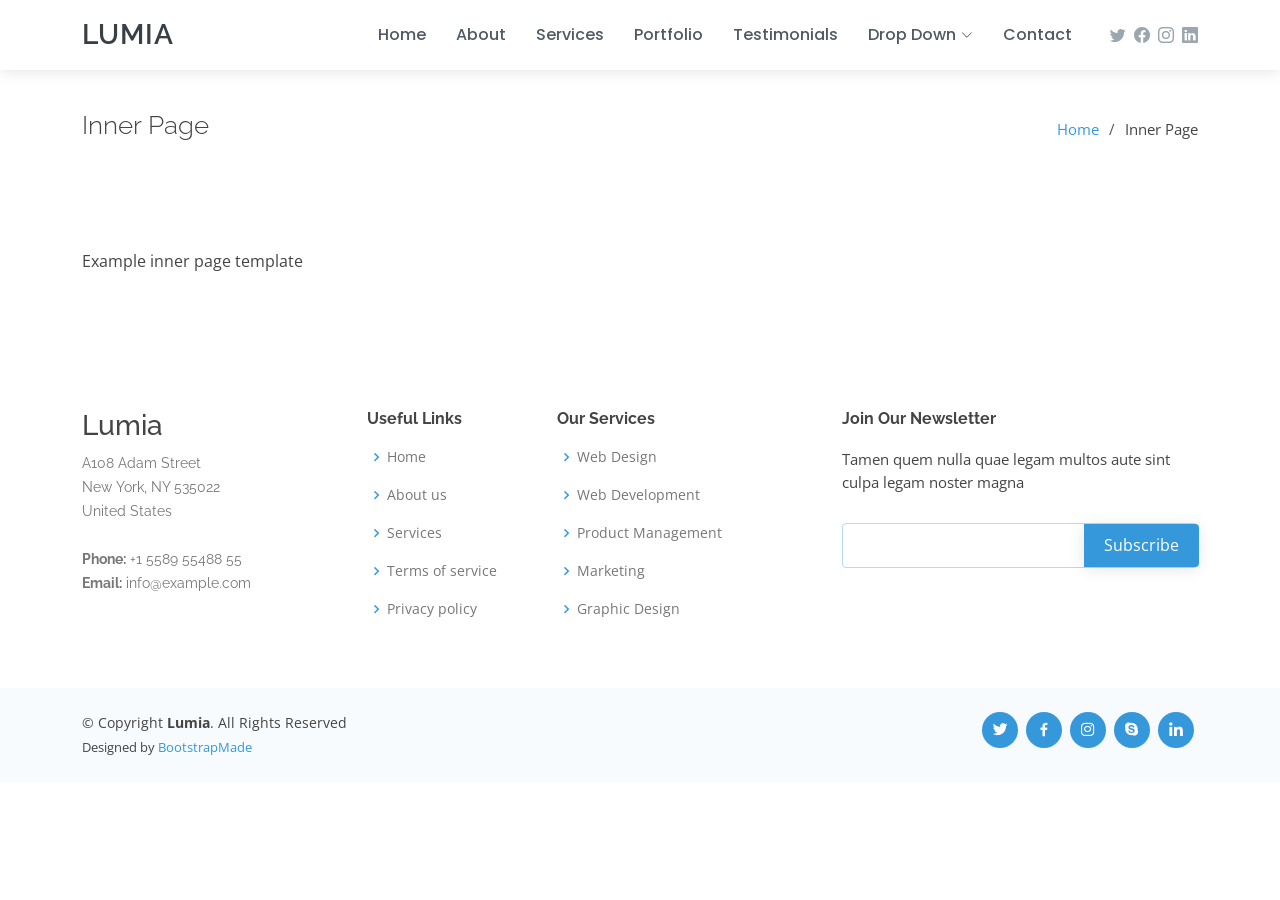
<file: inner-page.html>
<!DOCTYPE html>
<html lang="en">

<head>
  <meta charset="utf-8">
  <meta content="width=device-width, initial-scale=1.0" name="viewport">

  <title>Inner Page - Lumia Bootstrap Template</title>
  <meta content="" name="description">
  <meta content="" name="keywords">

  <!-- Favicons -->
  <link href="assets/img/favicon.png" rel="icon">
  <link href="assets/img/apple-touch-icon.png" rel="apple-touch-icon">

  <!-- Google Fonts -->
  <link href="https://fonts.googleapis.com/css?family=Open+Sans:300,300i,400,400i,600,600i,700,700i|Raleway:300,300i,400,400i,500,500i,600,600i,700,700i|Poppins:300,300i,400,400i,500,500i,600,600i,700,700i" rel="stylesheet">

  <!-- Vendor CSS Files -->
  <link href="assets/vendor/bootstrap/css/bootstrap.min.css" rel="stylesheet">
  <link href="assets/vendor/bootstrap-icons/bootstrap-icons.css" rel="stylesheet">
  <link href="assets/vendor/boxicons/css/boxicons.min.css" rel="stylesheet">
  <link href="assets/vendor/glightbox/css/glightbox.min.css" rel="stylesheet">
  <link href="assets/vendor/swiper/swiper-bundle.min.css" rel="stylesheet">

  <!-- Template Main CSS File -->
  <link href="assets/css/style.css" rel="stylesheet">

  <!-- =======================================================
  * Template Name: Lumia - v4.7.0
  * Template URL: https://bootstrapmade.com/lumia-bootstrap-business-template/
  * Author: BootstrapMade.com
  * License: https://bootstrapmade.com/license/
  ======================================================== -->
</head>

<body>

  <!-- ======= Header ======= -->
  <header id="header" class="fixed-top d-flex align-items-center">
    <div class="container d-flex align-items-center">

      <div class="logo me-auto">
        <h1><a href="index.html">Lumia</a></h1>
        <!-- Uncomment below if you prefer to use an image logo -->
        <!-- <a href="index.html"><img src="assets/img/logo.png" alt="" class="img-fluid"></a>-->
      </div>

      <nav id="navbar" class="navbar order-last order-lg-0">
        <ul>
          <li><a class="nav-link scrollto " href="#hero">Home</a></li>
          <li><a class="nav-link scrollto" href="#about">About</a></li>
          <li><a class="nav-link scrollto" href="#services">Services</a></li>
          <li><a class="nav-link scrollto " href="#portfolio">Portfolio</a></li>
          <li><a class="nav-link scrollto" href="#testimonials">Testimonials</a></li>
          <li class="dropdown"><a href="#"><span>Drop Down</span> <i class="bi bi-chevron-down"></i></a>
            <ul>
              <li><a href="#">Drop Down 1</a></li>
              <li class="dropdown"><a href="#"><span>Deep Drop Down</span> <i class="bi bi-chevron-right"></i></a>
                <ul>
                  <li><a href="#">Deep Drop Down 1</a></li>
                  <li><a href="#">Deep Drop Down 2</a></li>
                  <li><a href="#">Deep Drop Down 3</a></li>
                  <li><a href="#">Deep Drop Down 4</a></li>
                  <li><a href="#">Deep Drop Down 5</a></li>
                </ul>
              </li>
              <li><a href="#">Drop Down 2</a></li>
              <li><a href="#">Drop Down 3</a></li>
              <li><a href="#">Drop Down 4</a></li>
            </ul>
          </li>
          <li><a class="nav-link scrollto" href="#contact">Contact</a></li>
        </ul>
        <i class="bi bi-list mobile-nav-toggle"></i>
      </nav><!-- .navbar -->

      <div class="header-social-links d-flex align-items-center">
        <a href="#" class="twitter"><i class="bi bi-twitter"></i></a>
        <a href="#" class="facebook"><i class="bi bi-facebook"></i></a>
        <a href="#" class="instagram"><i class="bi bi-instagram"></i></a>
        <a href="#" class="linkedin"><i class="bi bi-linkedin"></i></i></a>
      </div>

    </div>
  </header><!-- End Header -->

  <main id="main">

    <!-- ======= Breadcrumbs ======= -->
    <section class="breadcrumbs">
      <div class="container">

        <div class="d-flex justify-content-between align-items-center">
          <h2>Inner Page</h2>
          <ol>
            <li><a href="index.html">Home</a></li>
            <li>Inner Page</li>
          </ol>
        </div>

      </div>
    </section><!-- End Breadcrumbs -->

    <section class="inner-page">
      <div class="container">
        <p>
          Example inner page template
        </p>
      </div>
    </section>

  </main><!-- End #main -->

  <!-- ======= Footer ======= -->
  <footer id="footer">

    <div class="footer-top">
      <div class="container">
        <div class="row">

          <div class="col-lg-3 col-md-6 footer-contact">
            <h3>Lumia</h3>
            <p>
              A108 Adam Street <br>
              New York, NY 535022<br>
              United States <br><br>
              <strong>Phone:</strong> +1 5589 55488 55<br>
              <strong>Email:</strong> info@example.com<br>
            </p>
          </div>

          <div class="col-lg-2 col-md-6 footer-links">
            <h4>Useful Links</h4>
            <ul>
              <li><i class="bx bx-chevron-right"></i> <a href="#">Home</a></li>
              <li><i class="bx bx-chevron-right"></i> <a href="#">About us</a></li>
              <li><i class="bx bx-chevron-right"></i> <a href="#">Services</a></li>
              <li><i class="bx bx-chevron-right"></i> <a href="#">Terms of service</a></li>
              <li><i class="bx bx-chevron-right"></i> <a href="#">Privacy policy</a></li>
            </ul>
          </div>

          <div class="col-lg-3 col-md-6 footer-links">
            <h4>Our Services</h4>
            <ul>
              <li><i class="bx bx-chevron-right"></i> <a href="#">Web Design</a></li>
              <li><i class="bx bx-chevron-right"></i> <a href="#">Web Development</a></li>
              <li><i class="bx bx-chevron-right"></i> <a href="#">Product Management</a></li>
              <li><i class="bx bx-chevron-right"></i> <a href="#">Marketing</a></li>
              <li><i class="bx bx-chevron-right"></i> <a href="#">Graphic Design</a></li>
            </ul>
          </div>

          <div class="col-lg-4 col-md-6 footer-newsletter">
            <h4>Join Our Newsletter</h4>
            <p>Tamen quem nulla quae legam multos aute sint culpa legam noster magna</p>
            <form action="" method="post">
              <input type="email" name="email"><input type="submit" value="Subscribe">
            </form>
          </div>

        </div>
      </div>
    </div>

    <div class="container d-md-flex py-4">

      <div class="me-md-auto text-center text-md-start">
        <div class="copyright">
          &copy; Copyright <strong><span>Lumia</span></strong>. All Rights Reserved
        </div>
        <div class="credits">
          <!-- All the links in the footer should remain intact. -->
          <!-- You can delete the links only if you purchased the pro version. -->
          <!-- Licensing information: https://bootstrapmade.com/license/ -->
          <!-- Purchase the pro version with working PHP/AJAX contact form: https://bootstrapmade.com/lumia-bootstrap-business-template/ -->
          Designed by <a href="https://bootstrapmade.com/">BootstrapMade</a>
        </div>
      </div>
      <div class="social-links text-center text-md-right pt-3 pt-md-0">
        <a href="#" class="twitter"><i class="bx bxl-twitter"></i></a>
        <a href="#" class="facebook"><i class="bx bxl-facebook"></i></a>
        <a href="#" class="instagram"><i class="bx bxl-instagram"></i></a>
        <a href="#" class="google-plus"><i class="bx bxl-skype"></i></a>
        <a href="#" class="linkedin"><i class="bx bxl-linkedin"></i></a>
      </div>
    </div>
  </footer><!-- End Footer -->

  <a href="#" class="back-to-top d-flex align-items-center justify-content-center"><i class="bi bi-arrow-up-short"></i></a>

  <!-- Vendor JS Files -->
  <script src="assets/vendor/purecounter/purecounter.js"></script>
  <script src="assets/vendor/bootstrap/js/bootstrap.bundle.min.js"></script>
  <script src="assets/vendor/glightbox/js/glightbox.min.js"></script>
  <script src="assets/vendor/isotope-layout/isotope.pkgd.min.js"></script>
  <script src="assets/vendor/swiper/swiper-bundle.min.js"></script>
  <script src="assets/vendor/waypoints/noframework.waypoints.js"></script>
  <script src="assets/vendor/php-email-form/validate.js"></script>

  <!-- Template Main JS File -->
  <script src="assets/js/main.js"></script>

</body>

</html>
</file>
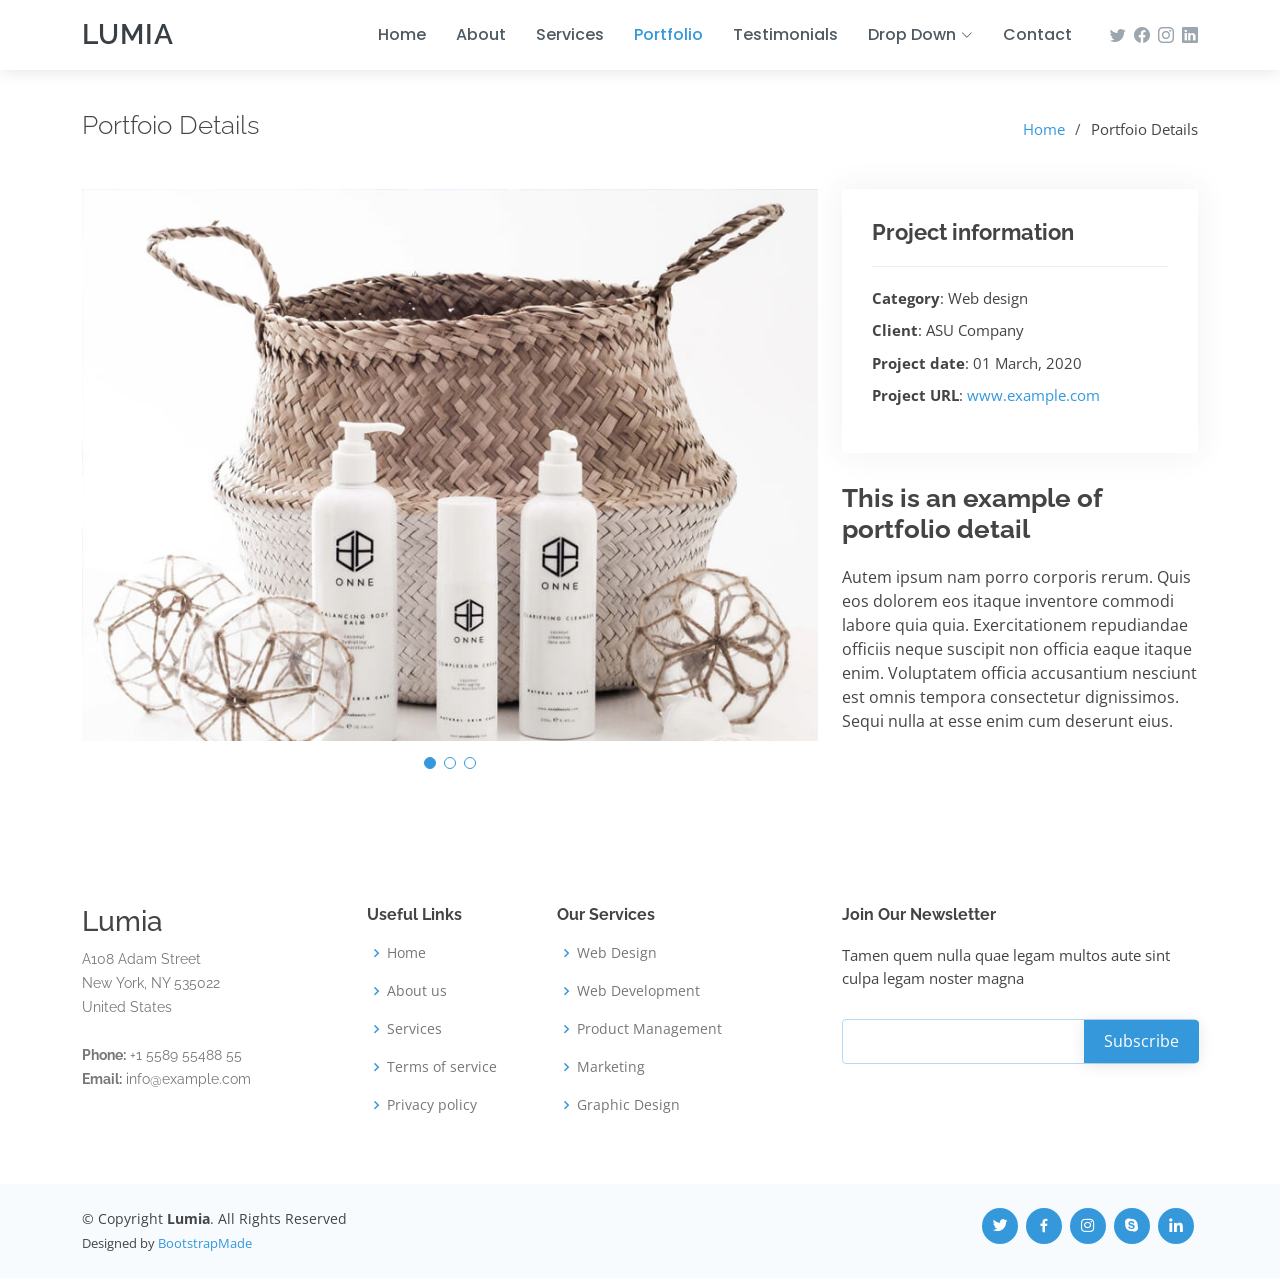
<file: portfolio-details.html>
<!DOCTYPE html>
<html lang="en">

<head>
  <meta charset="utf-8">
  <meta content="width=device-width, initial-scale=1.0" name="viewport">

  <title>Portfolio Details - Lumia Bootstrap Template</title>
  <meta content="" name="description">
  <meta content="" name="keywords">

  <!-- Favicons -->
  <link href="assets/img/favicon.png" rel="icon">
  <link href="assets/img/apple-touch-icon.png" rel="apple-touch-icon">

  <!-- Google Fonts -->
  <link href="https://fonts.googleapis.com/css?family=Open+Sans:300,300i,400,400i,600,600i,700,700i|Raleway:300,300i,400,400i,500,500i,600,600i,700,700i|Poppins:300,300i,400,400i,500,500i,600,600i,700,700i" rel="stylesheet">

  <!-- Vendor CSS Files -->
  <link href="assets/vendor/bootstrap/css/bootstrap.min.css" rel="stylesheet">
  <link href="assets/vendor/bootstrap-icons/bootstrap-icons.css" rel="stylesheet">
  <link href="assets/vendor/boxicons/css/boxicons.min.css" rel="stylesheet">
  <link href="assets/vendor/glightbox/css/glightbox.min.css" rel="stylesheet">
  <link href="assets/vendor/swiper/swiper-bundle.min.css" rel="stylesheet">

  <!-- Template Main CSS File -->
  <link href="assets/css/style.css" rel="stylesheet">

  <!-- =======================================================
  * Template Name: Lumia - v4.7.0
  * Template URL: https://bootstrapmade.com/lumia-bootstrap-business-template/
  * Author: BootstrapMade.com
  * License: https://bootstrapmade.com/license/
  ======================================================== -->
</head>

<body>

  <!-- ======= Header ======= -->
  <header id="header" class="fixed-top d-flex align-items-center">
    <div class="container d-flex align-items-center">

      <div class="logo me-auto">
        <h1><a href="index.html">Lumia</a></h1>
        <!-- Uncomment below if you prefer to use an image logo -->
        <!-- <a href="index.html"><img src="assets/img/logo.png" alt="" class="img-fluid"></a>-->
      </div>

      <nav id="navbar" class="navbar order-last order-lg-0">
        <ul>
          <li><a class="nav-link scrollto " href="#hero">Home</a></li>
          <li><a class="nav-link scrollto" href="#about">About</a></li>
          <li><a class="nav-link scrollto" href="#services">Services</a></li>
          <li><a class="nav-link scrollto active" href="#portfolio">Portfolio</a></li>
          <li><a class="nav-link scrollto" href="#testimonials">Testimonials</a></li>
          <li class="dropdown"><a href="#"><span>Drop Down</span> <i class="bi bi-chevron-down"></i></a>
            <ul>
              <li><a href="#">Drop Down 1</a></li>
              <li class="dropdown"><a href="#"><span>Deep Drop Down</span> <i class="bi bi-chevron-right"></i></a>
                <ul>
                  <li><a href="#">Deep Drop Down 1</a></li>
                  <li><a href="#">Deep Drop Down 2</a></li>
                  <li><a href="#">Deep Drop Down 3</a></li>
                  <li><a href="#">Deep Drop Down 4</a></li>
                  <li><a href="#">Deep Drop Down 5</a></li>
                </ul>
              </li>
              <li><a href="#">Drop Down 2</a></li>
              <li><a href="#">Drop Down 3</a></li>
              <li><a href="#">Drop Down 4</a></li>
            </ul>
          </li>
          <li><a class="nav-link scrollto" href="#contact">Contact</a></li>
        </ul>
        <i class="bi bi-list mobile-nav-toggle"></i>
      </nav><!-- .navbar -->

      <div class="header-social-links d-flex align-items-center">
        <a href="#" class="twitter"><i class="bi bi-twitter"></i></a>
        <a href="#" class="facebook"><i class="bi bi-facebook"></i></a>
        <a href="#" class="instagram"><i class="bi bi-instagram"></i></a>
        <a href="#" class="linkedin"><i class="bi bi-linkedin"></i></i></a>
      </div>

    </div>
  </header><!-- End Header -->

  <main id="main">

    <!-- ======= Breadcrumbs ======= -->
    <section id="breadcrumbs" class="breadcrumbs">
      <div class="container">

        <div class="d-flex justify-content-between align-items-center">
          <h2>Portfoio Details</h2>
          <ol>
            <li><a href="index.html">Home</a></li>
            <li>Portfoio Details</li>
          </ol>
        </div>

      </div>
    </section><!-- End Breadcrumbs -->

    <!-- ======= Portfolio Details Section ======= -->
    <section id="portfolio-details" class="portfolio-details">
      <div class="container">

        <div class="row gy-4">

          <div class="col-lg-8">
            <div class="portfolio-details-slider swiper">
              <div class="swiper-wrapper align-items-center">

                <div class="swiper-slide">
                  <img src="assets/img/portfolio/portfolio-1.jpg" alt="">
                </div>

                <div class="swiper-slide">
                  <img src="assets/img/portfolio/portfolio-2.jpg" alt="">
                </div>

                <div class="swiper-slide">
                  <img src="assets/img/portfolio/portfolio-3.jpg" alt="">
                </div>

              </div>
              <div class="swiper-pagination"></div>
            </div>
          </div>

          <div class="col-lg-4">
            <div class="portfolio-info">
              <h3>Project information</h3>
              <ul>
                <li><strong>Category</strong>: Web design</li>
                <li><strong>Client</strong>: ASU Company</li>
                <li><strong>Project date</strong>: 01 March, 2020</li>
                <li><strong>Project URL</strong>: <a href="#">www.example.com</a></li>
              </ul>
            </div>
            <div class="portfolio-description">
              <h2>This is an example of portfolio detail</h2>
              <p>
                Autem ipsum nam porro corporis rerum. Quis eos dolorem eos itaque inventore commodi labore quia quia. Exercitationem repudiandae officiis neque suscipit non officia eaque itaque enim. Voluptatem officia accusantium nesciunt est omnis tempora consectetur dignissimos. Sequi nulla at esse enim cum deserunt eius.
              </p>
            </div>
          </div>

        </div>

      </div>
    </section><!-- End Portfolio Details Section -->

  </main><!-- End #main -->

  <!-- ======= Footer ======= -->
  <footer id="footer">

    <div class="footer-top">
      <div class="container">
        <div class="row">

          <div class="col-lg-3 col-md-6 footer-contact">
            <h3>Lumia</h3>
            <p>
              A108 Adam Street <br>
              New York, NY 535022<br>
              United States <br><br>
              <strong>Phone:</strong> +1 5589 55488 55<br>
              <strong>Email:</strong> info@example.com<br>
            </p>
          </div>

          <div class="col-lg-2 col-md-6 footer-links">
            <h4>Useful Links</h4>
            <ul>
              <li><i class="bx bx-chevron-right"></i> <a href="#">Home</a></li>
              <li><i class="bx bx-chevron-right"></i> <a href="#">About us</a></li>
              <li><i class="bx bx-chevron-right"></i> <a href="#">Services</a></li>
              <li><i class="bx bx-chevron-right"></i> <a href="#">Terms of service</a></li>
              <li><i class="bx bx-chevron-right"></i> <a href="#">Privacy policy</a></li>
            </ul>
          </div>

          <div class="col-lg-3 col-md-6 footer-links">
            <h4>Our Services</h4>
            <ul>
              <li><i class="bx bx-chevron-right"></i> <a href="#">Web Design</a></li>
              <li><i class="bx bx-chevron-right"></i> <a href="#">Web Development</a></li>
              <li><i class="bx bx-chevron-right"></i> <a href="#">Product Management</a></li>
              <li><i class="bx bx-chevron-right"></i> <a href="#">Marketing</a></li>
              <li><i class="bx bx-chevron-right"></i> <a href="#">Graphic Design</a></li>
            </ul>
          </div>

          <div class="col-lg-4 col-md-6 footer-newsletter">
            <h4>Join Our Newsletter</h4>
            <p>Tamen quem nulla quae legam multos aute sint culpa legam noster magna</p>
            <form action="" method="post">
              <input type="email" name="email"><input type="submit" value="Subscribe">
            </form>
          </div>

        </div>
      </div>
    </div>

    <div class="container d-md-flex py-4">

      <div class="me-md-auto text-center text-md-start">
        <div class="copyright">
          &copy; Copyright <strong><span>Lumia</span></strong>. All Rights Reserved
        </div>
        <div class="credits">
          <!-- All the links in the footer should remain intact. -->
          <!-- You can delete the links only if you purchased the pro version. -->
          <!-- Licensing information: https://bootstrapmade.com/license/ -->
          <!-- Purchase the pro version with working PHP/AJAX contact form: https://bootstrapmade.com/lumia-bootstrap-business-template/ -->
          Designed by <a href="https://bootstrapmade.com/">BootstrapMade</a>
        </div>
      </div>
      <div class="social-links text-center text-md-right pt-3 pt-md-0">
        <a href="#" class="twitter"><i class="bx bxl-twitter"></i></a>
        <a href="#" class="facebook"><i class="bx bxl-facebook"></i></a>
        <a href="#" class="instagram"><i class="bx bxl-instagram"></i></a>
        <a href="#" class="google-plus"><i class="bx bxl-skype"></i></a>
        <a href="#" class="linkedin"><i class="bx bxl-linkedin"></i></a>
      </div>
    </div>
  </footer><!-- End Footer -->

  <a href="#" class="back-to-top d-flex align-items-center justify-content-center"><i class="bi bi-arrow-up-short"></i></a>

  <!-- Vendor JS Files -->
  <script src="assets/vendor/purecounter/purecounter.js"></script>
  <script src="assets/vendor/bootstrap/js/bootstrap.bundle.min.js"></script>
  <script src="assets/vendor/glightbox/js/glightbox.min.js"></script>
  <script src="assets/vendor/isotope-layout/isotope.pkgd.min.js"></script>
  <script src="assets/vendor/swiper/swiper-bundle.min.js"></script>
  <script src="assets/vendor/waypoints/noframework.waypoints.js"></script>
  <script src="assets/vendor/php-email-form/validate.js"></script>

  <!-- Template Main JS File -->
  <script src="assets/js/main.js"></script>

</body>

</html>
</file>
<file: assets/css/style.css>
/**
* Template Name: Lumia - v4.7.0
* Template URL: https://bootstrapmade.com/lumia-bootstrap-business-template/
* Author: BootstrapMade.com
* License: https://bootstrapmade.com/license/
*/

/*--------------------------------------------------------------
# General
--------------------------------------------------------------*/
body {
  font-family: "Open Sans", sans-serif;
  color: #444444;
}

a {
  color: #3498db;
  text-decoration: none;
}

a:hover {
  color: #5faee3;
  text-decoration: none;
}

h1, h2, h3, h4, h5, h6 {
  font-family: "Raleway", sans-serif;
}

/*--------------------------------------------------------------
# Back to top button
--------------------------------------------------------------*/
.back-to-top {
  position: fixed;
  visibility: hidden;
  opacity: 0;
  right: 15px;
  bottom: 15px;
  z-index: 996;
  background: #3498db;
  width: 40px;
  height: 40px;
  border-radius: 4px;
  transition: all 0.4s;
}
.back-to-top i {
  font-size: 28px;
  color: #fff;
  line-height: 0;
}
.back-to-top:hover {
  background: #57aae1;
  color: #fff;
}
.back-to-top.active {
  visibility: visible;
  opacity: 1;
}

/*--------------------------------------------------------------
# Header
--------------------------------------------------------------*/
#header {
  height: 70px;
  transition: all 0.5s;
  z-index: 997;
  transition: all 0.5s;
  background: #fff;
  box-shadow: 0px 2px 15px rgba(0, 0, 0, 0.1);
}
#header .logo h1 {
  font-size: 28px;
  margin: 0;
  font-weight: 600;
  letter-spacing: 1px;
  text-transform: uppercase;
  color: #384046;
}
#header .logo h1 a, #header .logo h1 a:hover {
  color: #384046;
  text-decoration: none;
}
#header .logo img {
  max-height: 40px;
}

/*--------------------------------------------------------------
# Header Social Links
--------------------------------------------------------------*/
.header-social-links {
  margin: 0 0 0 30px;
}
.header-social-links a {
  color: #9ba6af;
  padding-left: 8px;
  display: inline-block;
  line-height: 0px;
  transition: 0.3s;
}
.header-social-links a i {
  line-height: 0;
}
.header-social-links a:hover {
  color: #3498db;
}
@media (max-width: 768px) {
  .header-social-links {
    margin: 0 15px 0 0;
  }
}

/*--------------------------------------------------------------
# Navigation Menu
--------------------------------------------------------------*/
/**
* Desktop Navigation 
*/
.navbar {
  padding: 0;
}
.navbar ul {
  margin: 0;
  padding: 0;
  display: flex;
  list-style: none;
  align-items: center;
}
.navbar li {
  position: relative;
}
.navbar a, .navbar a:focus {
  display: flex;
  align-items: center;
  justify-content: space-between;
  padding: 10px 0 10px 30px;
  font-family: "Poppins", sans-serif;
  font-size: 16px;
  font-weight: 500;
  color: #4f5a62;
  white-space: nowrap;
  transition: 0.3s;
}
.navbar a i, .navbar a:focus i {
  font-size: 12px;
  line-height: 0;
  margin-left: 5px;
}
.navbar a:hover, .navbar .active, .navbar .active:focus, .navbar li:hover > a {
  color: #3498db;
}
.navbar .dropdown ul {
  display: block;
  position: absolute;
  left: 14px;
  top: calc(100% + 30px);
  margin: 0;
  padding: 10px 0;
  z-index: 99;
  opacity: 0;
  visibility: hidden;
  background: #fff;
  box-shadow: 0px 0px 30px rgba(127, 137, 161, 0.25);
  transition: 0.3s;
}
.navbar .dropdown ul li {
  min-width: 200px;
}
.navbar .dropdown ul a {
  padding: 10px 20px;
  font-size: 14px;
  font-weight: 400;
  color: #21262a;
}
.navbar .dropdown ul a i {
  font-size: 12px;
}
.navbar .dropdown ul a:hover, .navbar .dropdown ul .active:hover, .navbar .dropdown ul li:hover > a {
  color: #3498db;
}
.navbar .dropdown:hover > ul {
  opacity: 1;
  top: 100%;
  visibility: visible;
}
.navbar .dropdown .dropdown ul {
  top: 0;
  left: calc(100% - 30px);
  visibility: hidden;
}
.navbar .dropdown .dropdown:hover > ul {
  opacity: 1;
  top: 0;
  left: 100%;
  visibility: visible;
}
@media (max-width: 1366px) {
  .navbar .dropdown .dropdown ul {
    left: -90%;
  }
  .navbar .dropdown .dropdown:hover > ul {
    left: -100%;
  }
}

/**
* Mobile Navigation 
*/
.mobile-nav-toggle {
  color: #384046;
  font-size: 28px;
  cursor: pointer;
  display: none;
  line-height: 0;
  transition: 0.5s;
}
.mobile-nav-toggle.bi-x {
  color: #fff;
}

@media (max-width: 991px) {
  .mobile-nav-toggle {
    display: block;
  }

  .navbar ul {
    display: none;
  }
}
.navbar-mobile {
  position: fixed;
  overflow: hidden;
  top: 0;
  right: 0;
  left: 0;
  bottom: 0;
  background: rgba(33, 38, 42, 0.9);
  transition: 0.3s;
  z-index: 999;
}
.navbar-mobile .mobile-nav-toggle {
  position: absolute;
  top: 15px;
  right: 15px;
}
.navbar-mobile ul {
  display: block;
  position: absolute;
  top: 55px;
  right: 15px;
  bottom: 15px;
  left: 15px;
  padding: 10px 0;
  background-color: #fff;
  overflow-y: auto;
  transition: 0.3s;
}
.navbar-mobile a, .navbar-mobile a:focus {
  padding: 10px 20px;
  font-size: 15px;
  color: #384046;
}
.navbar-mobile a:hover, .navbar-mobile .active, .navbar-mobile li:hover > a {
  color: #3498db;
}
.navbar-mobile .getstarted, .navbar-mobile .getstarted:focus {
  margin: 15px;
}
.navbar-mobile .dropdown ul {
  position: static;
  display: none;
  margin: 10px 20px;
  padding: 10px 0;
  z-index: 99;
  opacity: 1;
  visibility: visible;
  background: #fff;
  box-shadow: 0px 0px 30px rgba(127, 137, 161, 0.25);
}
.navbar-mobile .dropdown ul li {
  min-width: 200px;
}
.navbar-mobile .dropdown ul a {
  padding: 10px 20px;
}
.navbar-mobile .dropdown ul a i {
  font-size: 12px;
}
.navbar-mobile .dropdown ul a:hover, .navbar-mobile .dropdown ul .active:hover, .navbar-mobile .dropdown ul li:hover > a {
  color: #3498db;
}
.navbar-mobile .dropdown > .dropdown-active {
  display: block;
}

/*--------------------------------------------------------------
# Hero Section
--------------------------------------------------------------*/
#hero {
  width: 100%;
  height: 60vh;
  background: url("../img/BG.jpg") center center;
  background-size: cover;
  position: relative;
  margin-top: 70px;
  padding: 0;
}
#hero:before {
  content: "";
  background: rgba(56, 64, 70, 0.7);
  position: absolute;
  bottom: 0;
  top: 0;
  left: 0;
  right: 0;
}
#hero .container {
  z-index: 2;
}
#hero h1 {
  margin: 0 0 10px 0;
  font-size: 48px;
  font-weight: 700;
  line-height: 56px;
  color: #fff;
}
#hero h1 span {
  border-bottom: 4px solid #3498db;
}
#hero h2 {
  color: rgba(255, 255, 255, 0.8);
  margin-bottom: 30px;
  font-size: 24px;
}
#hero .btn-get-started {
  font-family: "Poppins", sans-serif;
  font-weight: 400;
  font-size: 13px;
  letter-spacing: 2px;
  display: inline-block;
  padding: 12px 28px;
  border-radius: 4px;
  transition: ease-in-out 0.3s;
  color: #fff;
  background: #3498db;
  text-transform: uppercase;
}
#hero .btn-get-started:hover {
  background: #4ea5e0;
}
@media (max-width: 992px) {
  #hero {
    height: calc(100vh - 70px);
  }
}
@media (max-width: 768px) {
  #hero h1 {
    font-size: 30px;
    line-height: 36px;
  }
  #hero h2 {
    font-size: 18px;
    line-height: 24px;
    margin-bottom: 30px;
  }
}

/*--------------------------------------------------------------
# Sections General
--------------------------------------------------------------*/
section {
  padding: 60px 0;
}

.section-bg {
  background-color: #f7fbfe;
}

.section-title {
  text-align: center;
  padding-bottom: 30px;
}
.section-title h2 {
  font-size: 32px;
  font-weight: 600;
  margin-bottom: 20px;
  padding-bottom: 20px;
  position: relative;
}
.section-title h2::before {
  content: "";
  position: absolute;
  display: block;
  width: 120px;
  height: 1px;
  background: #ddd;
  bottom: 1px;
  left: calc(50% - 60px);
}
.section-title h2::after {
  content: "";
  position: absolute;
  display: block;
  width: 40px;
  height: 3px;
  background: #3498db;
  bottom: 0;
  left: calc(50% - 20px);
}
.section-title p {
  margin-bottom: 0;
}

/*--------------------------------------------------------------
# What We Do
--------------------------------------------------------------*/
.what-we-do .icon-box {
  text-align: center;
  padding: 30px 20px;
  transition: all ease-in-out 0.3s;
  background: #fff;
}
.what-we-do .icon-box .icon {
  margin: 0 auto;
  width: 64px;
  height: 64px;
  background: #eaf4fb;
  border-radius: 50px;
  display: flex;
  align-items: center;
  justify-content: center;
  margin-bottom: 20px;
  transition: ease-in-out 0.3s;
}
.what-we-do .icon-box .icon i {
  color: #3498db;
  font-size: 28px;
}
.what-we-do .icon-box h4 {
  font-weight: 700;
  margin-bottom: 15px;
  font-size: 24px;
}
.what-we-do .icon-box h4 a {
  color: #384046;
  transition: ease-in-out 0.3s;
}
.what-we-do .icon-box p {
  line-height: 24px;
  font-size: 14px;
  margin-bottom: 0;
}
.what-we-do .icon-box:hover {
  border-color: #fff;
  box-shadow: 0px 0 25px 0 rgba(0, 0, 0, 0.1);
}
.what-we-do .icon-box:hover h4 a, .what-we-do .icon-box:hover .icon i {
  color: #3498db;
}

/*--------------------------------------------------------------
# About
--------------------------------------------------------------*/
.about {
  padding: 10px 0;
}
.about h3 {
  font-weight: 600;
  font-size: 32px;
}
.about ul {
  list-style: none;
  padding: 0;
  font-size: 15px;
}
.about ul li + li {
  margin-top: 10px;
}
.about ul li {
  position: relative;
  padding-left: 26px;
}
.about ul i {
  position: absolute;
  left: 0;
  top: 0;
  font-size: 22px;
  color: #3498db;
}
.about .icon-boxes {
  padding-top: 10px;
}
.about .icon-boxes h4 {
  font-size: 20px;
  font-weight: 700;
  margin-top: 5px;
}
.about .icon-boxes i {
  font-size: 48px;
  color: #3498db;
}
.about .icon-boxes p {
  font-size: 15px;
  color: #848484;
}

/*--------------------------------------------------------------
# Skills
--------------------------------------------------------------*/
.skills .progress {
  height: 60px;
  display: block;
  background: none;
  border-radius: 0;
}
.skills .progress .skill {
  padding: 10px 0;
  margin: 0 0 6px 0;
  text-transform: uppercase;
  display: block;
  font-weight: 600;
  font-family: "Poppins", sans-serif;
  color: #384046;
}
.skills .progress .skill .val {
  float: right;
  font-style: normal;
}
.skills .progress-bar-wrap {
  background: #e8eaec;
}
.skills .progress-bar {
  width: 1px;
  height: 10px;
  transition: 0.9s;
  background-color: #5faee3;
}

/*--------------------------------------------------------------
# Counts
--------------------------------------------------------------*/
.counts {
  background: white;
  padding: 30px 0 40px 0;
}
.counts .count-box {
  padding: 30px 30px 25px 30px;
  width: 100%;
  position: relative;
  text-align: center;
  background: #fff;
}
.counts .count-box i {
  position: absolute;
  top: -25px;
  left: 50%;
  transform: translateX(-50%);
  font-size: 20px;
  background: #3498db;
  padding: 12px;
  color: #fff;
  border-radius: 50px;
  display: inline-flex;
  align-items: center;
  justify-content: center;
  width: 48px;
  height: 48px;
}
.counts .count-box span {
  font-size: 36px;
  display: block;
  font-weight: 600;
  color: #124364;
}
.counts .count-box p {
  padding: 0;
  margin: 0;
  font-family: "Raleway", sans-serif;
  font-size: 14px;
}

/*--------------------------------------------------------------
# Services
--------------------------------------------------------------*/
.services .icon-box {
  padding: 30px;
  border-radius: 6px;
  background: #fff;
  transition: ease-in-out 0.3s;
}
.services .icon-box i {
  float: left;
  color: #3498db;
  font-size: 40px;
  line-height: 0;
}
.services .icon-box h4 {
  margin-left: 70px;
  font-weight: 700;
  margin-bottom: 15px;
  font-size: 18px;
}
.services .icon-box h4 a {
  color: #384046;
  transition: 0.3s;
}
.services .icon-box p {
  margin-left: 70px;
  line-height: 24px;
  font-size: 14px;
}
.services .icon-box:hover {
  box-shadow: 0px 2px 22px rgba(0, 0, 0, 0.08);
}
.services .icon-box:hover h4 a {
  color: #3498db;
}

/*--------------------------------------------------------------
# Portfolio
--------------------------------------------------------------*/
.portfolio {
  padding: 60px 0;
}
.portfolio #portfolio-flters {
  padding: 0;
  margin: 0 0 35px 0;
  list-style: none;
  text-align: center;
}
.portfolio #portfolio-flters li {
  cursor: pointer;
  margin: 0 15px 15px 0;
  display: inline-block;
  padding: 10px 20px;
  font-size: 12px;
  line-height: 20px;
  color: #444444;
  border-radius: 4px;
  text-transform: uppercase;
  background: #fff;
  margin-bottom: 5px;
  transition: all 0.3s ease-in-out;
}
.portfolio #portfolio-flters li:hover, .portfolio #portfolio-flters li.filter-active {
  background: #3498db;
  color: #fff;
}
.portfolio #portfolio-flters li:last-child {
  margin-right: 0;
}
.portfolio .portfolio-wrap {
  box-shadow: 0px 2px 12px rgba(0, 0, 0, 0.08);
  transition: 0.3s;
}
.portfolio .portfolio-wrap:hover {
  box-shadow: 0px 4px 14px rgba(0, 0, 0, 0.16);
}
.portfolio .portfolio-item {
  position: relative;
  height: 360px;
  overflow: hidden;
}
.portfolio .portfolio-item figure {
  background: #000;
  overflow: hidden;
  height: 240px;
  position: relative;
  border-radius: 4px 4px 0 0;
  margin: 0;
}
.portfolio .portfolio-item figure:hover img {
  opacity: 0.4;
  transition: 0.4s;
}
.portfolio .portfolio-item figure .link-preview, .portfolio .portfolio-item figure .link-details {
  position: absolute;
  display: flex;
  align-items: center;
  justify-content: center;
  opacity: 0;
  line-height: 0;
  text-align: center;
  width: 36px;
  height: 36px;
  background: #fff;
  border-radius: 50%;
  transition: all 0.2s linear;
  overflow: hidden;
  font-size: 20px;
}
.portfolio .portfolio-item figure .link-preview i, .portfolio .portfolio-item figure .link-details i {
  color: #384046;
  line-height: 0;
}
.portfolio .portfolio-item figure .link-preview:hover, .portfolio .portfolio-item figure .link-details:hover {
  background: #3498db;
}
.portfolio .portfolio-item figure .link-preview:hover i, .portfolio .portfolio-item figure .link-details:hover i {
  color: #fff;
}
.portfolio .portfolio-item figure .link-preview {
  left: calc(50% - 38px);
  top: calc(50% - 18px);
}
.portfolio .portfolio-item figure .link-details {
  right: calc(50% - 38px);
  top: calc(50% - 18px);
}
.portfolio .portfolio-item figure:hover .link-preview {
  opacity: 1;
  left: calc(50% - 44px);
}
.portfolio .portfolio-item figure:hover .link-details {
  opacity: 1;
  right: calc(50% - 44px);
}
.portfolio .portfolio-item .portfolio-info {
  background: #fff;
  text-align: center;
  padding: 30px;
  height: 90px;
  border-radius: 0 0 3px 3px;
}
.portfolio .portfolio-item .portfolio-info h4 {
  font-size: 18px;
  line-height: 1px;
  font-weight: 700;
  margin-bottom: 18px;
  padding-bottom: 0;
}
.portfolio .portfolio-item .portfolio-info h4 a {
  color: #333;
}
.portfolio .portfolio-item .portfolio-info h4 a:hover {
  color: #3498db;
}
.portfolio .portfolio-item .portfolio-info p {
  padding: 0;
  margin: 0;
  color: #b8b8b8;
  font-weight: 500;
  font-size: 14px;
  text-transform: uppercase;
}

/*--------------------------------------------------------------
# Portfolio Details
--------------------------------------------------------------*/
.portfolio-details {
  padding-top: 0;
}
.portfolio-details .portfolio-details-slider img {
  width: 100%;
}
.portfolio-details .portfolio-details-slider .swiper-pagination {
  margin-top: 20px;
  position: relative;
}
.portfolio-details .portfolio-details-slider .swiper-pagination .swiper-pagination-bullet {
  width: 12px;
  height: 12px;
  background-color: #fff;
  opacity: 1;
  border: 1px solid #3498db;
}
.portfolio-details .portfolio-details-slider .swiper-pagination .swiper-pagination-bullet-active {
  background-color: #3498db;
}
.portfolio-details .portfolio-info {
  padding: 30px;
  box-shadow: 0px 0 30px rgba(56, 64, 70, 0.08);
}
.portfolio-details .portfolio-info h3 {
  font-size: 22px;
  font-weight: 700;
  margin-bottom: 20px;
  padding-bottom: 20px;
  border-bottom: 1px solid #eee;
}
.portfolio-details .portfolio-info ul {
  list-style: none;
  padding: 0;
  font-size: 15px;
}
.portfolio-details .portfolio-info ul li + li {
  margin-top: 10px;
}
.portfolio-details .portfolio-description {
  padding-top: 30px;
}
.portfolio-details .portfolio-description h2 {
  font-size: 26px;
  font-weight: 700;
  margin-bottom: 20px;
}
.portfolio-details .portfolio-description p {
  padding: 0;
}

/*--------------------------------------------------------------
# Testimonials
--------------------------------------------------------------*/
.testimonials .testimonials-carousel, .testimonials .testimonials-slider {
  overflow: hidden;
}
.testimonials .testimonial-item {
  box-sizing: content-box;
  padding: 30px 30px 0 30px;
  margin: 30px 15px;
  text-align: center;
  min-height: 350px;
  box-shadow: 0px 2px 12px rgba(0, 0, 0, 0.08);
  background: #fff;
}
.testimonials .testimonial-item .testimonial-img {
  width: 90px;
  border-radius: 50%;
  border: 4px solid #fff;
  margin: 0 auto;
}
.testimonials .testimonial-item h3 {
  font-size: 18px;
  font-weight: bold;
  margin: 10px 0 5px 0;
  color: #111;
}
.testimonials .testimonial-item h4 {
  font-size: 14px;
  color: #999;
  margin: 0;
}
.testimonials .testimonial-item .quote-icon-left, .testimonials .testimonial-item .quote-icon-right {
  color: #e1f0fa;
  font-size: 26px;
}
.testimonials .testimonial-item .quote-icon-left {
  display: inline-block;
  left: -5px;
  position: relative;
}
.testimonials .testimonial-item .quote-icon-right {
  display: inline-block;
  right: -5px;
  position: relative;
  top: 10px;
}
.testimonials .testimonial-item p {
  font-style: italic;
  margin: 0 auto 15px auto;
}
.testimonials .swiper-pagination {
  margin-top: 20px;
  position: relative;
}
.testimonials .swiper-pagination .swiper-pagination-bullet {
  width: 12px;
  height: 12px;
  background-color: #fff;
  opacity: 1;
  border: 1px solid #3498db;
}
.testimonials .swiper-pagination .swiper-pagination-bullet-active {
  background-color: #3498db;
}

/*--------------------------------------------------------------
# Team
--------------------------------------------------------------*/
.team .member {
  text-align: center;
  margin-bottom: 20px;
  box-shadow: 0px 0px 12px 0px rgba(0, 0, 0, 0.1);
  padding: 30px 20px;
  background: #fff;
}
.team .member img {
  max-width: 60%;
  border-radius: 50%;
  margin: 0 0 30px 0;
}
.team .member h4 {
  font-weight: 700;
  margin-bottom: 2px;
  font-size: 18px;
}
.team .member span {
  font-style: italic;
  display: block;
  font-size: 13px;
}
.team .member p {
  padding-top: 10px;
  font-size: 14px;
  font-style: italic;
  color: #aaaaaa;
}
.team .member .social {
  margin-top: 15px;
}
.team .member .social a {
  color: #919191;
  transition: 0.3s;
}
.team .member .social a:hover {
  color: #3498db;
}
.team .member .social i {
  font-size: 18px;
  margin: 0 2px;
}

/*--------------------------------------------------------------
# Contact
--------------------------------------------------------------*/
.contact .info-wrap {
  padding: 30px;
  background: #fff;
  border-radius: 4px;
}
.contact .info i {
  font-size: 20px;
  color: #3498db;
  float: left;
  width: 44px;
  height: 44px;
  background: #eaf4fb;
  display: flex;
  justify-content: center;
  align-items: center;
  border-radius: 50px;
  transition: all 0.3s ease-in-out;
}
.contact .info h4 {
  padding: 0 0 0 60px;
  font-size: 22px;
  font-weight: 600;
  margin-bottom: 5px;
  color: #384046;
}
.contact .info p {
  padding: 0 0 0 60px;
  margin-bottom: 0;
  font-size: 14px;
  color: #65747f;
}
.contact .info:hover i {
  background: #3498db;
  color: #fff;
}
.contact .php-email-form {
  width: 100%;
  padding: 30px;
  background: #fff;
  border-radius: 4px;
}
.contact .php-email-form .form-group {
  padding-bottom: 8px;
}
.contact .php-email-form .validate {
  display: none;
  color: red;
  margin: 0 0 15px 0;
  font-weight: 400;
  font-size: 13px;
}
.contact .php-email-form .error-message {
  display: none;
  color: #fff;
  background: #ed3c0d;
  text-align: left;
  padding: 15px;
  font-weight: 600;
}
.contact .php-email-form .error-message br + br {
  margin-top: 25px;
}
.contact .php-email-form .sent-message {
  display: none;
  color: #fff;
  background: #18d26e;
  text-align: center;
  padding: 15px;
  font-weight: 600;
}
.contact .php-email-form .loading {
  display: none;
  background: #fff;
  text-align: center;
  padding: 15px;
}
.contact .php-email-form .loading:before {
  content: "";
  display: inline-block;
  border-radius: 50%;
  width: 24px;
  height: 24px;
  margin: 0 10px -6px 0;
  border: 3px solid #18d26e;
  border-top-color: #eee;
  -webkit-animation: animate-loading 1s linear infinite;
  animation: animate-loading 1s linear infinite;
}
.contact .php-email-form input, .contact .php-email-form textarea {
  border-radius: 0;
  box-shadow: none;
  font-size: 14px;
}
.contact .php-email-form input {
  height: 44px;
}
.contact .php-email-form textarea {
  padding: 10px 12px;
}
.contact .php-email-form button[type=submit] {
  background: #3498db;
  border: 0;
  padding: 10px 24px;
  color: #fff;
  transition: 0.4s;
  border-radius: 4px;
}
.contact .php-email-form button[type=submit]:hover {
  background: #5faee3;
}
@-webkit-keyframes animate-loading {
  0% {
    transform: rotate(0deg);
  }
  100% {
    transform: rotate(360deg);
  }
}
@keyframes animate-loading {
  0% {
    transform: rotate(0deg);
  }
  100% {
    transform: rotate(360deg);
  }
}

/*--------------------------------------------------------------
# Breadcrumbs
--------------------------------------------------------------*/
.breadcrumbs {
  padding: 40px 0;
  margin-top: 70px;
}
.breadcrumbs h2 {
  font-size: 26px;
  font-weight: 300;
}
.breadcrumbs ol {
  display: flex;
  flex-wrap: wrap;
  list-style: none;
  padding: 0;
  margin: 0;
  font-size: 15px;
}
.breadcrumbs ol li + li {
  padding-left: 10px;
}
.breadcrumbs ol li + li::before {
  display: inline-block;
  padding-right: 10px;
  color: #4f5a62;
  content: "/";
}
@media (max-width: 768px) {
  .breadcrumbs .d-flex {
    display: block !important;
  }
  .breadcrumbs ol {
    display: block;
  }
  .breadcrumbs ol li {
    display: inline-block;
  }
}

/*--------------------------------------------------------------
# Footer
--------------------------------------------------------------*/
#footer {
  color: #444444;
  font-size: 14px;
  background: #f7fbfe;
}
#footer .footer-top {
  padding: 60px 0 30px 0;
  background: #fff;
}
#footer .footer-top .footer-contact {
  margin-bottom: 30px;
}
#footer .footer-top .footer-contact h4 {
  font-size: 22px;
  margin: 0 0 30px 0;
  padding: 2px 0 2px 0;
  line-height: 1;
  font-weight: 700;
}
#footer .footer-top .footer-contact p {
  font-size: 14px;
  line-height: 24px;
  margin-bottom: 0;
  font-family: "Raleway", sans-serif;
  color: #777777;
}
#footer .footer-top h4 {
  font-size: 16px;
  font-weight: bold;
  color: #444444;
  position: relative;
  padding-bottom: 12px;
}
#footer .footer-top .footer-links {
  margin-bottom: 30px;
}
#footer .footer-top .footer-links ul {
  list-style: none;
  padding: 0;
  margin: 0;
}
#footer .footer-top .footer-links ul i {
  padding-right: 2px;
  color: #3498db;
  font-size: 18px;
  line-height: 1;
}
#footer .footer-top .footer-links ul li {
  padding: 10px 0;
  display: flex;
  align-items: center;
}
#footer .footer-top .footer-links ul li:first-child {
  padding-top: 0;
}
#footer .footer-top .footer-links ul a {
  color: #777777;
  transition: 0.3s;
  display: inline-block;
  line-height: 1;
}
#footer .footer-top .footer-links ul a:hover {
  text-decoration: none;
  color: #3498db;
}
#footer .footer-newsletter {
  font-size: 15px;
}
#footer .footer-newsletter h4 {
  font-size: 16px;
  font-weight: bold;
  color: #444444;
  position: relative;
  padding-bottom: 12px;
}
#footer .footer-newsletter form {
  margin-top: 30px;
  background: #fff;
  padding: 6px 10px;
  position: relative;
  border-radius: 4px;
  text-align: left;
  border: 1px solid #b6daf2;
}
#footer .footer-newsletter form input[type=email] {
  border: 0;
  padding: 4px 8px;
  width: calc(100% - 100px);
}
#footer .footer-newsletter form input[type=submit] {
  position: absolute;
  top: 0;
  right: -2px;
  bottom: 0;
  border: 0;
  background: none;
  font-size: 16px;
  padding: 0 20px 2px 20px;
  background: #3498db;
  color: #fff;
  transition: 0.3s;
  border-radius: 0 4px 4px 0;
  box-shadow: 0px 2px 15px rgba(0, 0, 0, 0.1);
}
#footer .footer-newsletter form input[type=submit]:hover {
  background: #57aae1;
}
#footer .credits {
  padding-top: 5px;
  font-size: 13px;
  color: #444444;
}
#footer .social-links a {
  font-size: 18px;
  display: inline-block;
  background: #3498db;
  color: #fff;
  line-height: 1;
  padding: 8px 0;
  margin-right: 4px;
  border-radius: 50%;
  text-align: center;
  width: 36px;
  height: 36px;
  transition: 0.3s;
}
#footer .social-links a:hover {
  background: #5faee3;
  color: #fff;
  text-decoration: none;
}
</file>
